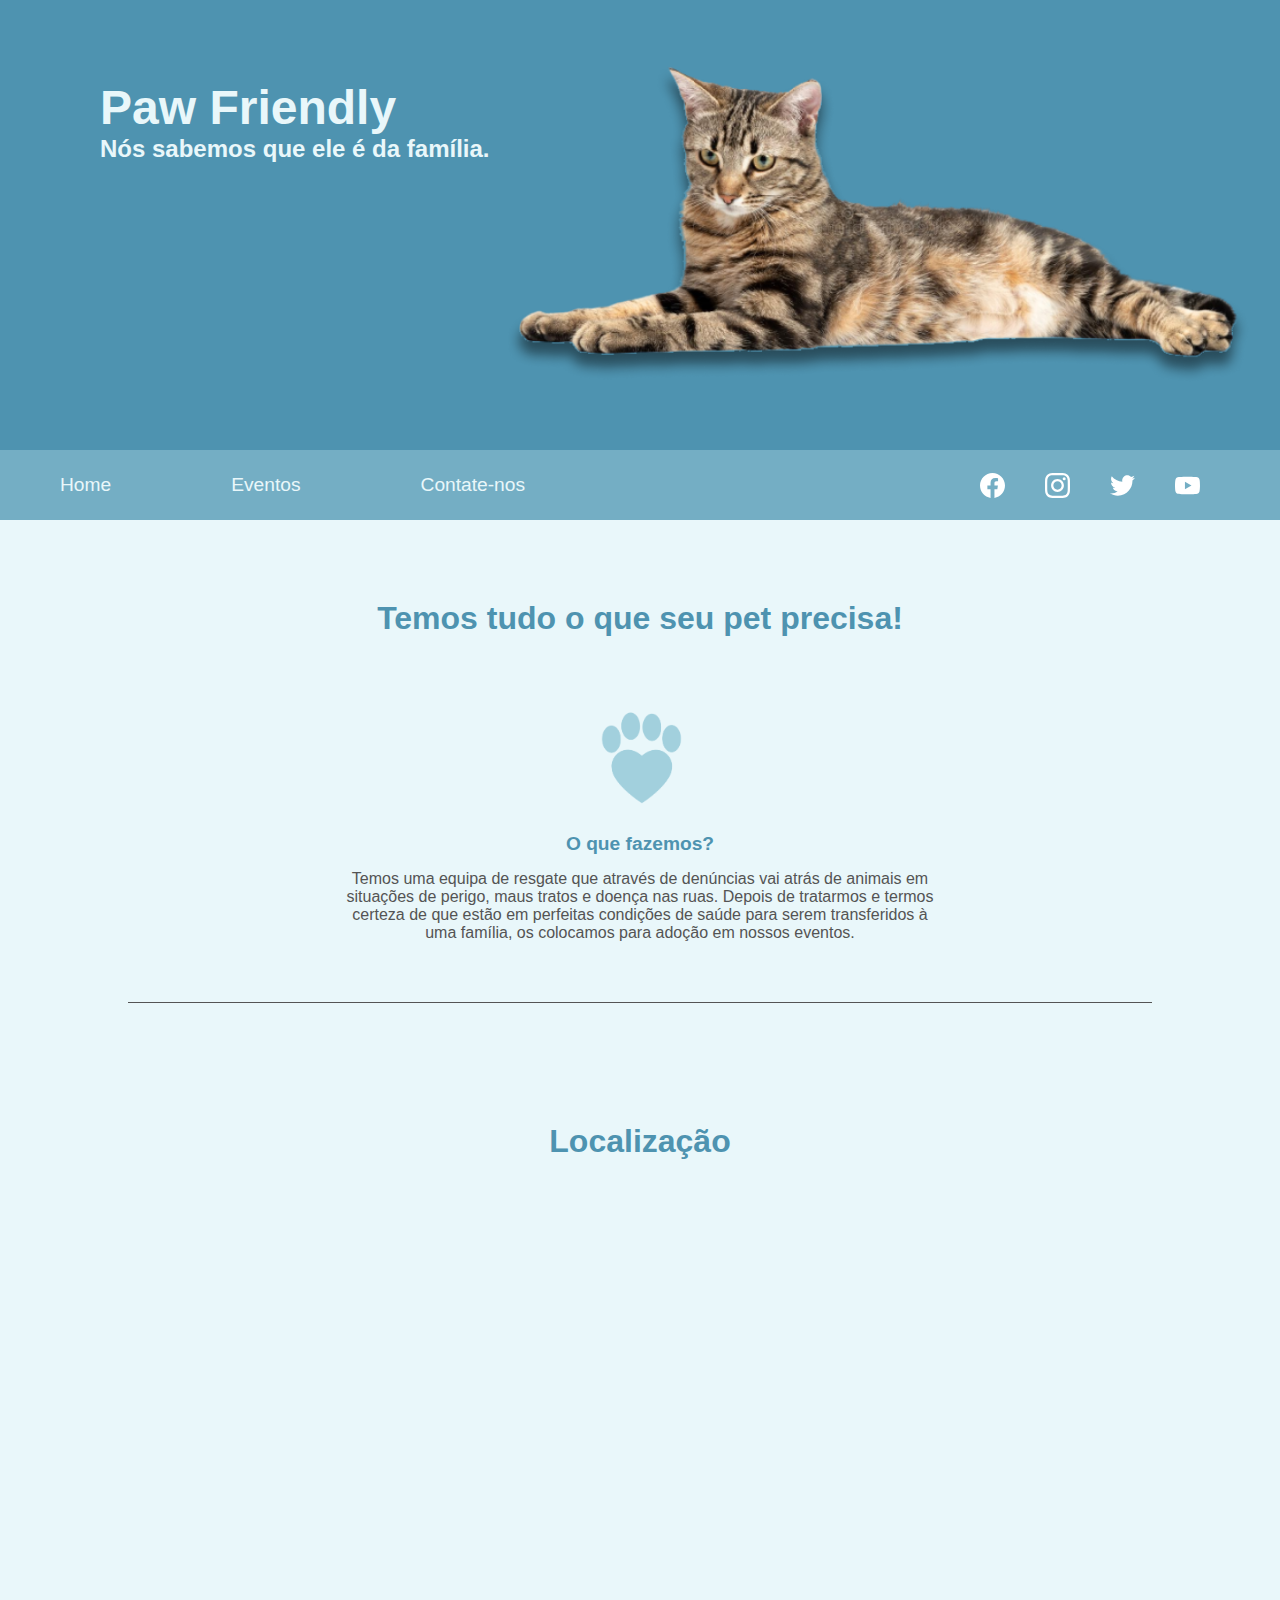
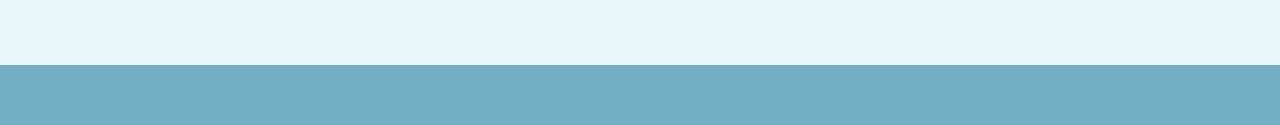
<file: index.html>
<!DOCTYPE html>
<html lang="en">
<head>
    <meta charset="UTF-8">
    <meta http-equiv="X-UA-Compatible" content="IE=edge">
    <meta name="viewport" content="width=device-width, initial-scale=1.0">
    
    <link rel="apple-touch-icon" sizes="180x180" href="assets/favicon/apple-touch-icon.png">
    <link rel="icon" type="image/png" sizes="32x32" href="assets/favicon/favicon-32x32.png">
    <link rel="icon" type="image/png" sizes="16x16" href="assets/favicon/favicon-16x16.png">
    <link rel="manifest" href="assets/favicon/site.webmanifest">

    <title>Paw Friendly - Home</title>

    <link rel="stylesheet" href="main.css">
</head>
<body>
    <header>
        <div class="header-banner">
            <div>
                <h1>Paw Friendly</h1>
                <h2>Nós sabemos que ele é da família.</h2>
            </div>
            <img src="assets/gato-banner.png" alt="Gato" title="Paw Friendly">
        </div>
    </header>
    <nav>
        <ul>
            <li><a class="menu-links" href="index.html">Home</a></li>
            <li><a class="menu-links" href="pages/eventos.html">Eventos</a></li>
            <li><a class="menu-links" href="pages/contato.html">Contate-nos</a></li>
        </ul>

        <ul>
            <li><a href="#" class="social-media"><img src="assets/icons/facebook.svg" alt="Facebook" title="Facebook"></a></li>
            <li><a href="#" class="social-media"><img src="assets/icons/instagram.svg" alt="Instagram" title="Instagram"></a></li>
            <li><a href="#" class="social-media"><img src="assets/icons/twitter.svg" alt="Twitter" title="Twitter"></a></li>
            <li><a href="#" class="social-media"><img src="assets/icons/youtube.svg" alt="Youtube" title="Youtube"></a></li>
        </ul>
    </nav>

    <div class="main-content">
        <div class="container">
            <section class="section section-o-que-fazemos">
                <h3 class="section-title"><strong>Temos tudo o que seu pet precisa!</strong></h3>
                <img src="assets/paw-heart.png" alt="Paw Friendly" title="Paw Friendly">
                <div> 
                    <p><strong>O que fazemos?</strong></p>
                    <p>Temos uma equipa de resgate que através de denúncias vai atrás de animais em situações de perigo, maus tratos e doença nas ruas. Depois de tratarmos e termos certeza de que estão em perfeitas condições de saúde para serem transferidos à uma família, os colocamos para adoção em nossos eventos.</p>
                </div>
            </section>

            <div class="separator"></div>

            <section class="section section-o-que-fazemos">
                <h3 class="section-title"><strong>Localização</strong></h3>
                <iframe src="https://www.google.com/maps/embed?pb=!1m18!1m12!1m3!1d3113.443094401406!2d-9.139587484329205!3d38.70763486571174!2m3!1f0!2f0!3f0!3m2!1i1024!2i768!4f13.1!3m3!1m2!1s0xd19347a33416003%3A0xca34b85665a05a86!2sPra%C3%A7a%20do%20Com%C3%A9rcio%2031%2C%201100-148%20Lisboa%2C%20Portugal!5e0!3m2!1spt-BR!2sbr!4v1652991790766!5m2!1spt-BR!2sbr" width="800" height="400" style="border:0;" allowfullscreen="" loading="lazy" referrerpolicy="no-referrer-when-downgrade"></iframe>
            </section>
        </div>
    </div>

    <div style="background: #74AEC4; width: 100%; height: 60px;"></div>
</body>
</html>
</file>
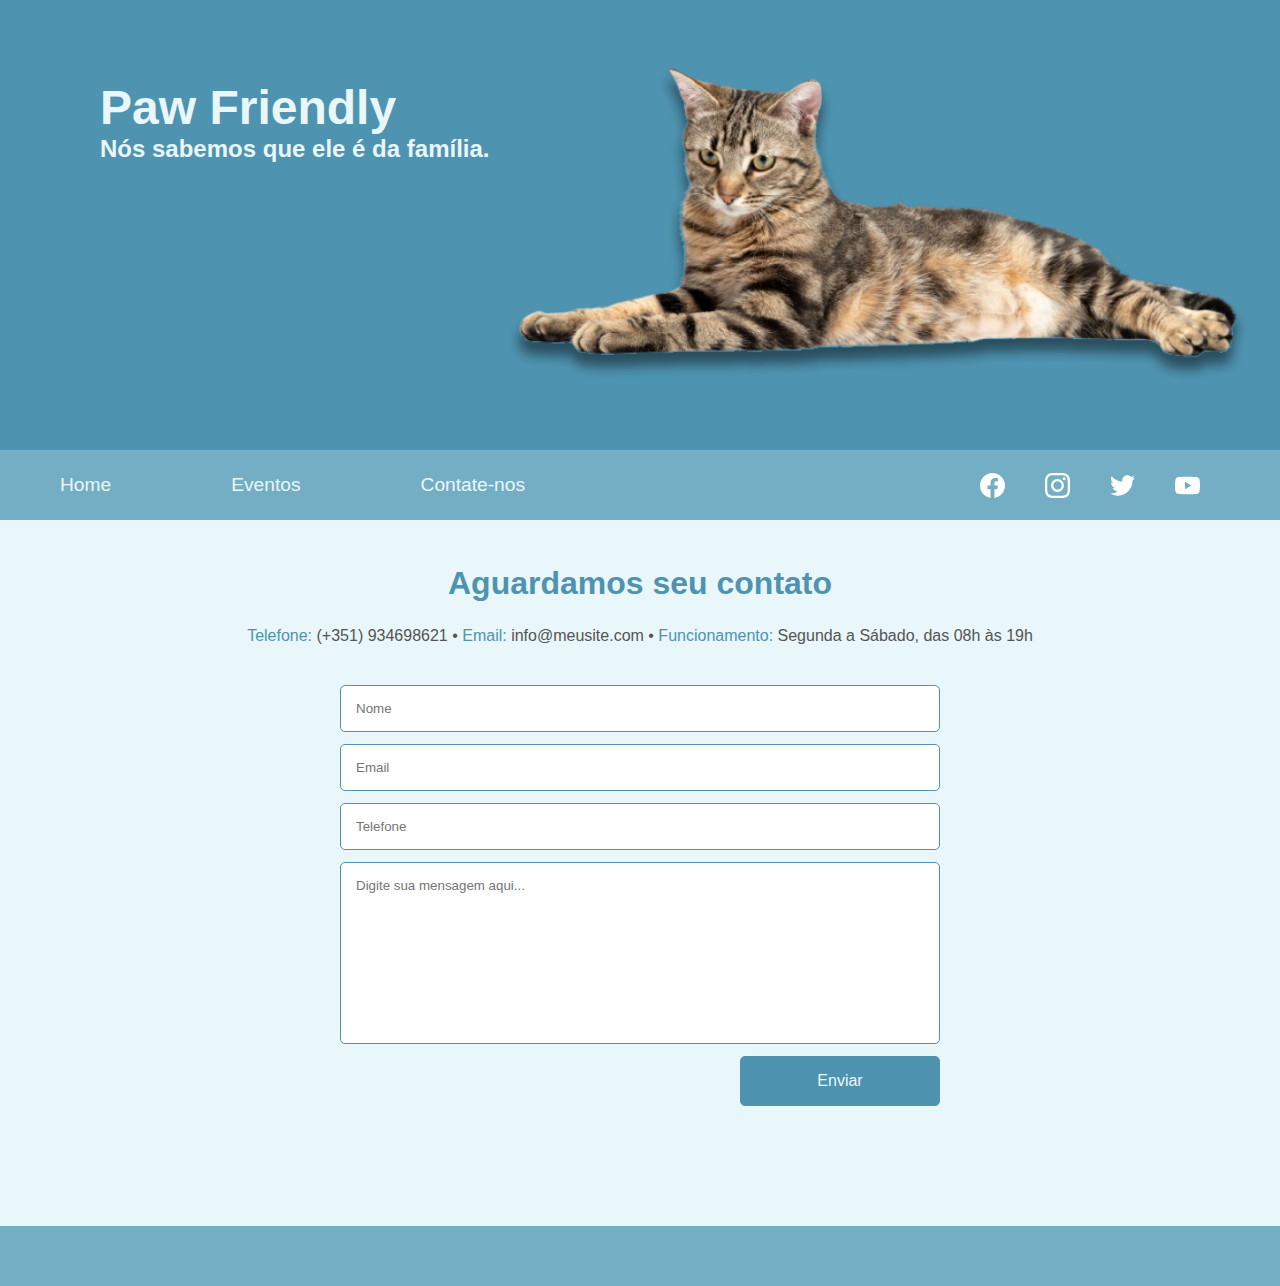
<file: pages/contato.html>
<!DOCTYPE html>
<html lang="en">
<head>
    <meta charset="UTF-8">
    <meta http-equiv="X-UA-Compatible" content="IE=edge">
    <meta name="viewport" content="width=device-width, initial-scale=1.0">

    <link rel="apple-touch-icon" sizes="180x180" href="../assets/favicon/apple-touch-icon.png">
    <link rel="icon" type="image/png" sizes="32x32" href="../assets/favicon/favicon-32x32.png">
    <link rel="icon" type="image/png" sizes="16x16" href="../assets/favicon/favicon-16x16.png">
    <link rel="manifest" href="../assets/favicon/site.webmanifest">

    <title>Paw Friendly - Contato</title>

    <link rel="stylesheet" href="contato.css">
    <link rel="stylesheet" href="../main.css">
</head>
<body>
    <header>
        <div class="header-banner">
            <div>
                <h1>Paw Friendly</h1>
                <h2>Nós sabemos que ele é da família.</h2>
            </div>
            <img src="../assets/gato-banner.png" alt="">
        </div>
    </header>
    <nav>
        <ul>
            <li><a class="menu-links" href="../index.html">Home</a></li>
            <li><a class="menu-links" href="eventos.html">Eventos</a></li>
            <li><a class="menu-links" href="contato.html">Contate-nos</a></li>
        </ul>

        <ul>
            <li><a href="#" class="social-media"><img src="../assets/icons/facebook.svg" alt="Facebook" title="Facebook"></a></li>
            <li><a href="#" class="social-media"><img src="../assets/icons/instagram.svg" alt="Instagram" title="Instagram"></a></li>
            <li><a href="#" class="social-media"><img src="../assets/icons/twitter.svg" alt="Twitter" title="Twitter"></a></li>
            <li><a href="#" class="social-media"><img src="../assets/icons/youtube.svg" alt="Youtube" title="Youtube"></a></li>
        </ul>
    </nav>

    <div class="main-content">
        <div class="container">
            <section class="section section-contato">
                <h3 class="section-title"><strong>Aguardamos seu contato</strong></h3>
                <p><span>Telefone:</span> (+351) 934698621 • <span>Email:</span> info@meusite.com • <span>Funcionamento:</span> Segunda a Sábado, das 08h às 19h</p>

                <form id="form" onsubmit="return false">
                    <input type="text" id="nome" placeholder="Nome">
                    <input type="text" id="email" placeholder="Email">
                    <input type="text" id="telefone" placeholder="Telefone">
                    <textarea name="Mensagem" id="mensagem" cols="30" rows="10" placeholder="Digite sua mensagem aqui..."></textarea>
                    <div>
                        <p class="mensagm-erro" id="mensagem-erro">Por favor, preencha todos os campos!</p>
                        <button type="button" id="submit" onclick="verificar()">Enviar</button>
                    </div>
                </form>
            </section>
        </div>
    </div>
    <div style="background: #74AEC4; width: 100%; height: 60px;"></div>


    <script src="contato.js"></script>
</body>
</html>
</file>
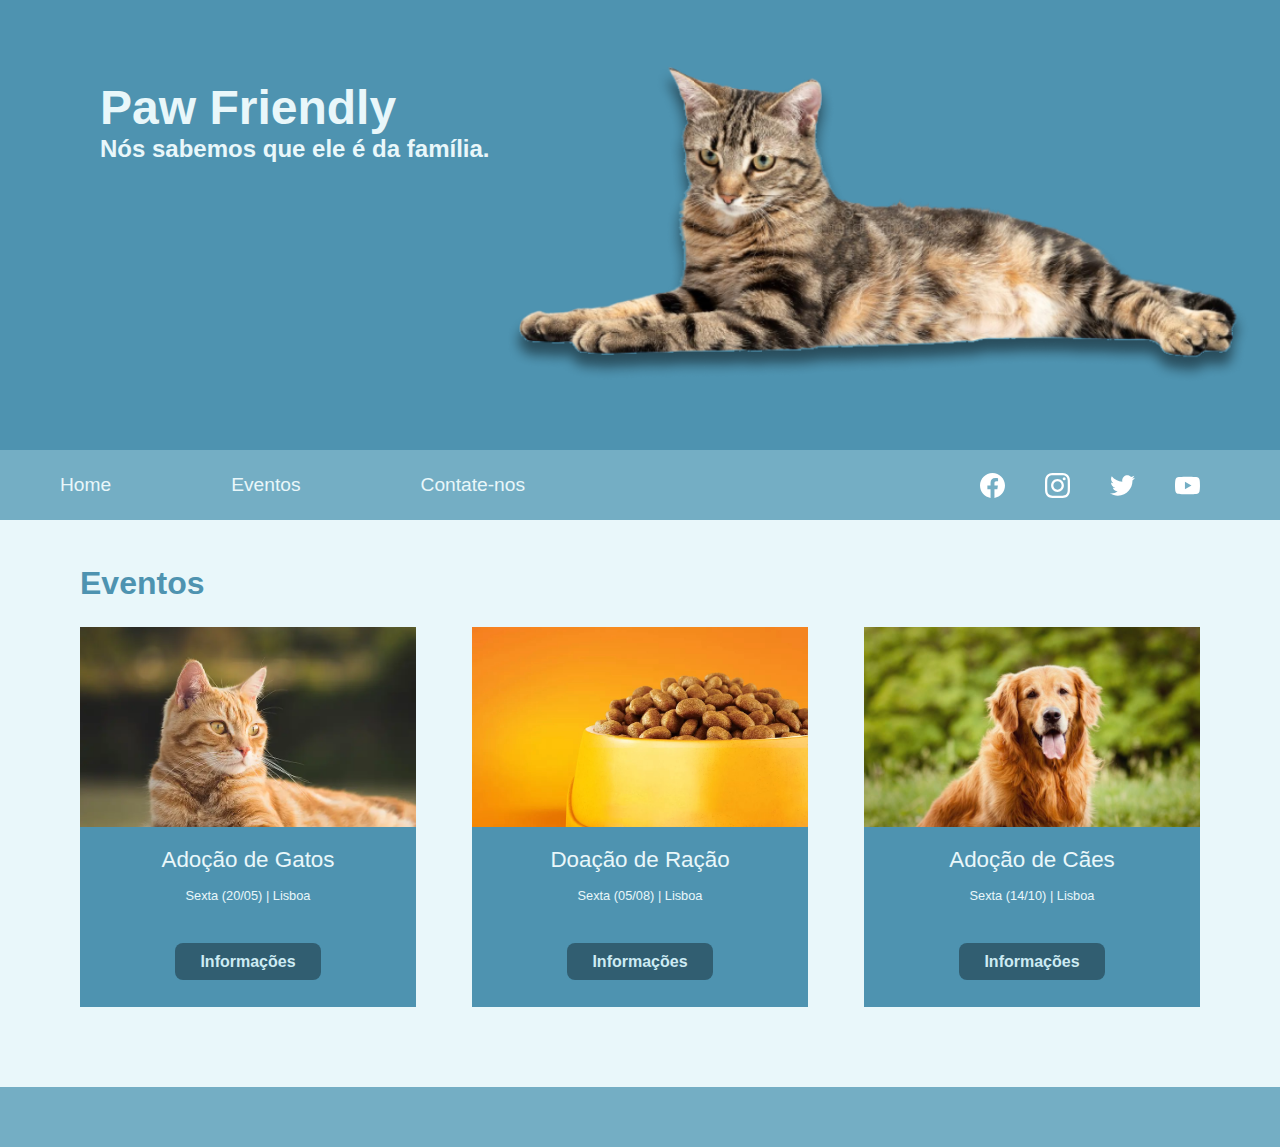
<file: pages/eventos.html>
<!DOCTYPE html>
<html lang="en">
<head>
    <meta charset="UTF-8">
    <meta http-equiv="X-UA-Compatible" content="IE=edge">
    <meta name="viewport" content="width=device-width, initial-scale=1.0">

    <link rel="apple-touch-icon" sizes="180x180" href="../assets/favicon/apple-touch-icon.png">
    <link rel="icon" type="image/png" sizes="32x32" href="../assets/favicon/favicon-32x32.png">
    <link rel="icon" type="image/png" sizes="16x16" href="../assets/favicon/favicon-16x16.png">
    <link rel="manifest" href="../assets/favicon/site.webmanifest">

    <title>Paw Friendly - Eventos</title>

    <link rel="stylesheet" href="eventos.css">
    <link rel="stylesheet" href="../main.css">

    <link rel="stylesheet" href="">
</head>
<body>
    <header>
        <div class="header-banner">
            <div>
                <h1>Paw Friendly</h1>
                <h2>Nós sabemos que ele é da família.</h2>
            </div>
            <img src="../assets/gato-banner.png" alt="">
        </div>
    </header>
    <nav>
        <ul>
            <li><a class="menu-links" href="../index.html">Home</a></li>
            <li><a class="menu-links" href="eventos.html">Eventos</a></li>
            <li><a class="menu-links" href="contato.html">Contate-nos</a></li>
        </ul>

        <ul>
            <li><a href="#" class="social-media"><img src="../assets/icons/facebook.svg" alt="Facebook" title="Facebook"></a></li>
            <li><a href="#" class="social-media"><img src="../assets/icons/instagram.svg" alt="Instagram" title="Instagram"></a></li>
            <li><a href="#" class="social-media"><img src="../assets/icons/twitter.svg" alt="Twitter" title="Twitter"></a></li>
            <li><a href="#" class="social-media"><img src="../assets/icons/youtube.svg" alt="Youtube" title="Youtube"></a></li>
        </ul>
    </nav>
    <div class="main-content">
        <div class="container">
            <section class="section section-eventos">
                <h3 class="section-title"><strong>Eventos</strong></h3>
                <div class="cards-container">
                    <div class="card">
                        <div class="evento-imagem fundo-gato"></div>
                        <div class="info">
                            <p class="title">Adoção de Gatos</p>
                            <p class="details">Sexta (20/05) | Lisboa</p>
                            <a href="eventos/adocao-de-gatos.html">Informações</a>
                        </div>
                    </div>
        
                    <div class="card">
                        <div class="evento-imagem fundo-racao"></div>
                        <div class="info">
                            <p class="title">Doação de Ração</p>
                            <p class="details">Sexta (05/08) | Lisboa</p>
                            <a href="eventos/doacao-de-racao.html">Informações</a>
                        </div>
                    </div>
        
                    <div class="card">
                        <div class="evento-imagem fundo-cachorro"></div>
                        <div class="info">
                            <p class="title">Adoção de Cães</p>
                            <p class="details">Sexta (14/10) | Lisboa</p>
                            <a href="eventos/adocao-de-caes.html">Informações</a>
                        </div>
                    </div>
                </div>
            </section>
        </div>
    </div>
    <div style="background: #74AEC4; width: 100%; height: 60px;"></div>
</body>
</html>
</file>
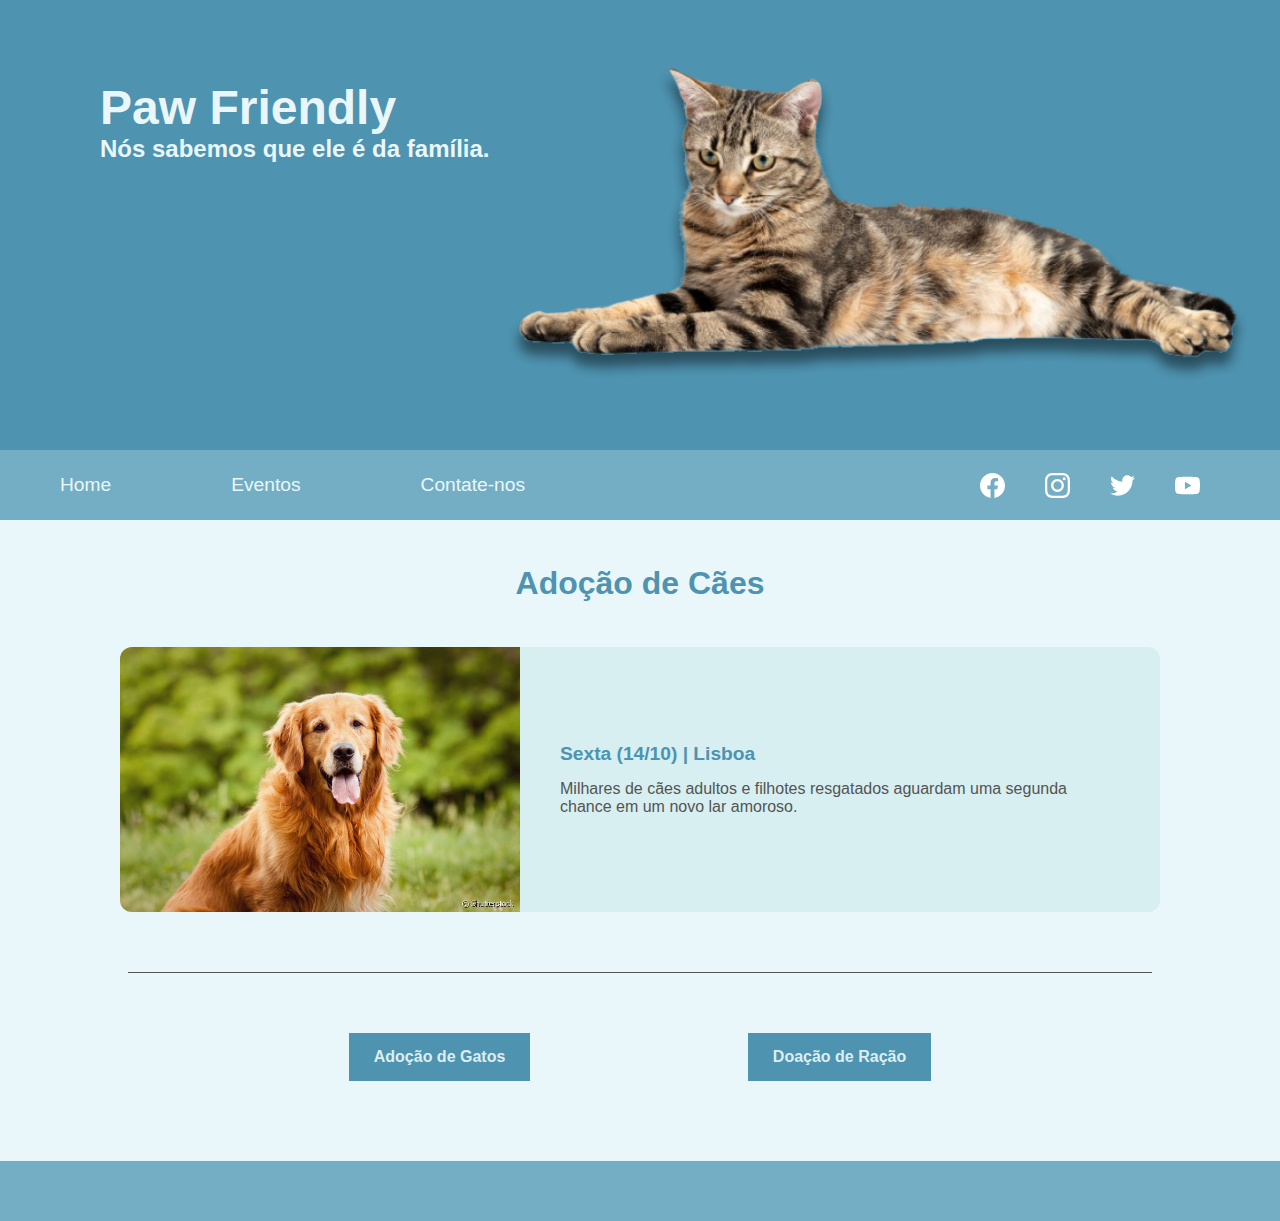
<file: pages/eventos/adocao-de-caes.html>
<!DOCTYPE html>
<html lang="en">
<head>
    <meta charset="UTF-8">
    <meta http-equiv="X-UA-Compatible" content="IE=edge">
    <meta name="viewport" content="width=device-width, initial-scale=1.0">
    
    <link rel="apple-touch-icon" sizes="180x180" href="../../assets/favicon/apple-touch-icon.png">
    <link rel="icon" type="image/png" sizes="32x32" href="../../assets/favicon/favicon-32x32.png">
    <link rel="icon" type="image/png" sizes="16x16" href="../../assets/favicon/favicon-16x16.png">
    <link rel="manifest" href="../../assets/favicon/site.webmanifest">

    <title>Paw Friendly - Eventos</title>

    <link rel="stylesheet" href="../../main.css">
    <link rel="stylesheet" href="eventos-details.css">

</head>
<body>
    <header>
        <div class="header-banner">
            <div>
                <h1>Paw Friendly</h1>
                <h2>Nós sabemos que ele é da família.</h2>
            </div>
            <img src="../../assets/gato-banner.png" alt="Gato" title="Paw Friendly">
        </div>
    </header>
    <nav>
        <ul>
            <li><a class="menu-links" href="../../index.html">Home</a></li>
            <li><a class="menu-links" href="../eventos.html">Eventos</a></li>
            <li><a class="menu-links" href="../contato.html">Contate-nos</a></li>
        </ul>

        <ul>
            <li><a href="#" class="social-media"><img src="../../assets/icons/facebook.svg" alt="Facebook" title="Facebook"></a></li>
            <li><a href="#" class="social-media"><img src="../../assets/icons/instagram.svg" alt="Instagram" title="Instagram"></a></li>
            <li><a href="#" class="social-media"><img src="../../assets/icons/twitter.svg" alt="Twitter" title="Twitter"></a></li>
            <li><a href="#" class="social-media"><img src="../../assets/icons/youtube.svg" alt="Youtube" title="Youtube"></a></li>
        </ul>
    </nav>

    <div class="main-content">
        <div class="container">
            <section class="section section-evento">
                <h3 class="section-title"><strong>Adoção de Cães</strong></h3>
                <div class="info">
                    <img src="../../assets/adocao-cachorro.jpg" alt="Paw Friendly" title="Paw Friendly">
                    <div> 
                        <p><strong>Sexta (14/10) | Lisboa</strong></p>
                        <p>Milhares de cães adultos e filhotes resgatados aguardam uma segunda chance em um novo lar amoroso.</p>
                    </div>
                </div>
            </section>

            <div class="separator"></div>

            <section class="section section-evento">
                <div class="buttons-container">
                    <a href="adocao-de-gatos.html"><strong>Adoção de Gatos</strong></a>
                    <a href="doacao-de-racao.html"><strong>Doação de Ração</strong></a>
                </div>  
            </section>

        </div>
    </div>

    <div style="background: #74AEC4; width: 100%; height: 60px;"></div>
</body>
</html>
</file>
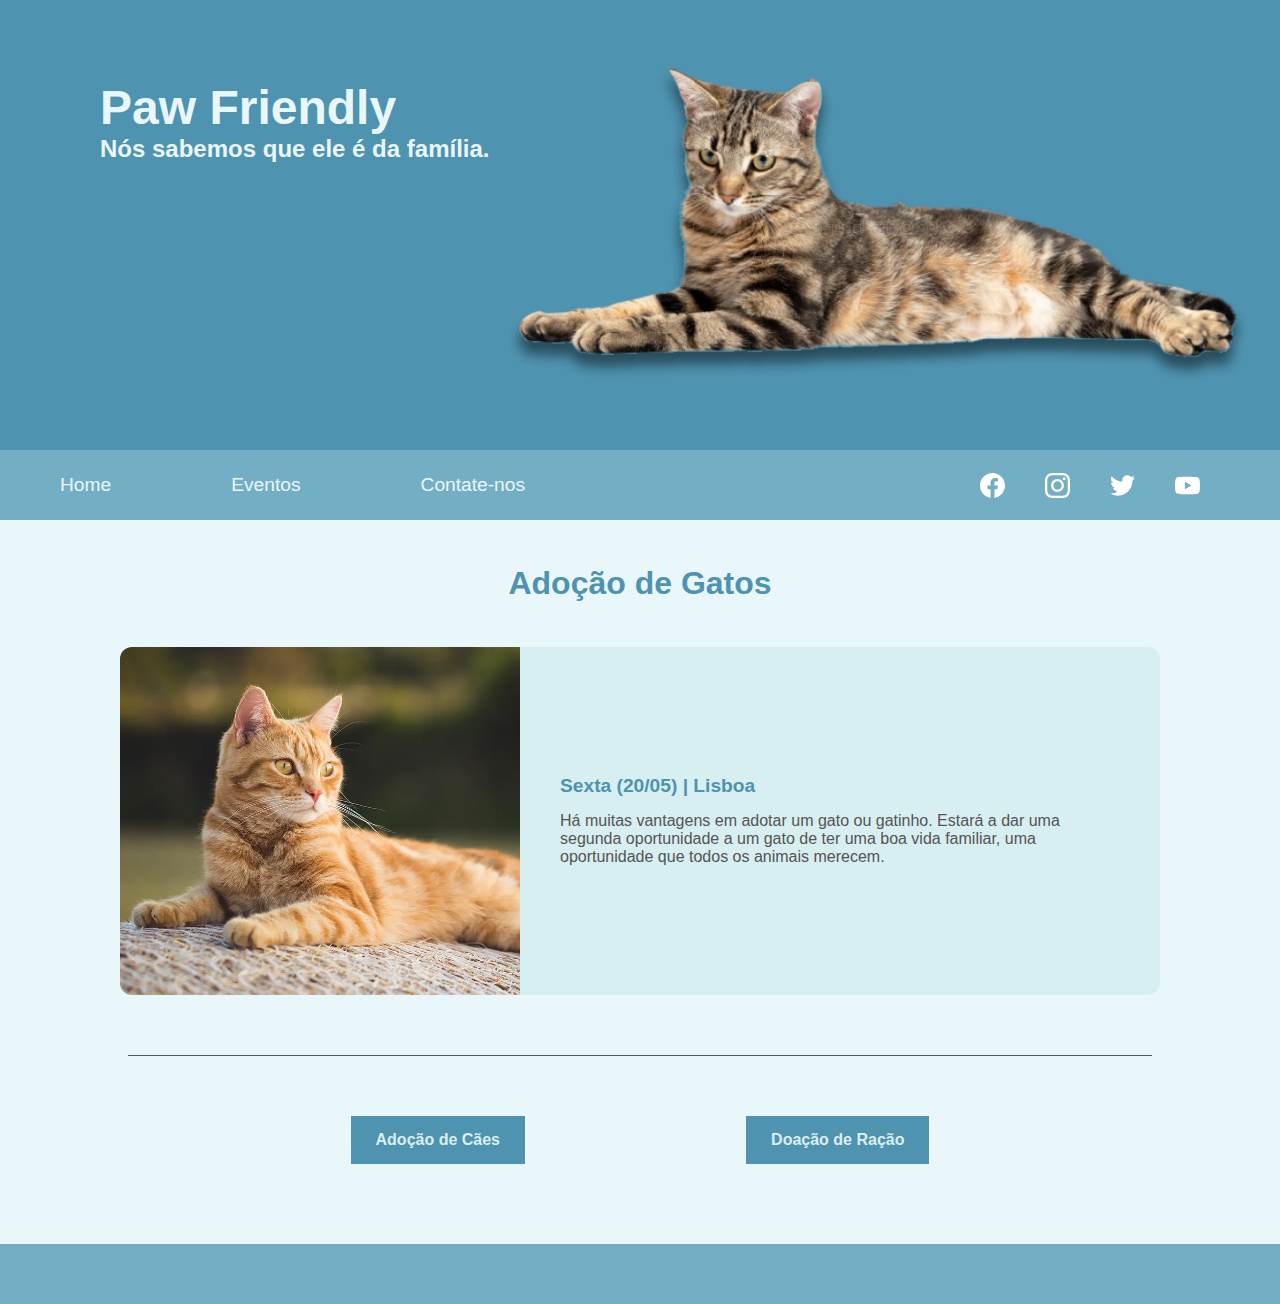
<file: pages/eventos/adocao-de-gatos.html>
<!DOCTYPE html>
<html lang="en">
<head>
    <meta charset="UTF-8">
    <meta http-equiv="X-UA-Compatible" content="IE=edge">
    <meta name="viewport" content="width=device-width, initial-scale=1.0">
    
    <link rel="apple-touch-icon" sizes="180x180" href="../../assets/favicon/apple-touch-icon.png">
    <link rel="icon" type="image/png" sizes="32x32" href="../../assets/favicon/favicon-32x32.png">
    <link rel="icon" type="image/png" sizes="16x16" href="../../assets/favicon/favicon-16x16.png">
    <link rel="manifest" href="../../assets/favicon/site.webmanifest">

    <title>Paw Friendly - Eventos</title>

    <link rel="stylesheet" href="../../main.css">
    <link rel="stylesheet" href="eventos-details.css">

</head>
<body>
    <header>
        <div class="header-banner">
            <div>
                <h1>Paw Friendly</h1>
                <h2>Nós sabemos que ele é da família.</h2>
            </div>
            <img src="../../assets/gato-banner.png" alt="Gato" title="Paw Friendly">
        </div>
    </header>
    <nav>
        <ul>
            <li><a class="menu-links" href="../../index.html">Home</a></li>
            <li><a class="menu-links" href="../eventos.html">Eventos</a></li>
            <li><a class="menu-links" href="../contato.html">Contate-nos</a></li>
        </ul>

        <ul>
            <li><a href="#" class="social-media"><img src="../../assets/icons/facebook.svg" alt="Facebook" title="Facebook"></a></li>
            <li><a href="#" class="social-media"><img src="../../assets/icons/instagram.svg" alt="Instagram" title="Instagram"></a></li>
            <li><a href="#" class="social-media"><img src="../../assets/icons/twitter.svg" alt="Twitter" title="Twitter"></a></li>
            <li><a href="#" class="social-media"><img src="../../assets/icons/youtube.svg" alt="Youtube" title="Youtube"></a></li>
        </ul>
    </nav>

    <div class="main-content">
        <div class="container">
            <section class="section section-evento">
                <h3 class="section-title"><strong>Adoção de Gatos</strong></h3>
                <div class="info">
                    <img src="../../assets/adocao-gatos.png" alt="Paw Friendly" title="Paw Friendly">
                    <div> 
                        <p><strong>Sexta (20/05) | Lisboa</strong></p>
                        <p>Há muitas vantagens em adotar um gato ou gatinho. Estará a dar uma segunda oportunidade a um gato de ter uma boa vida familiar, uma oportunidade que todos os animais merecem.</p>
                    </div>
                </div>
            </section>

            <div class="separator"></div>

            <section class="section section-evento">
                <div class="buttons-container">
                    <a href="adocao-de-caes.html"><strong>Adoção de Cães</strong></a>
                    <a href="doacao-de-racao.html"><strong>Doação de Ração</strong></a>
                </div>  
            </section>

        </div>
    </div>

    <div style="background: #74AEC4; width: 100%; height: 60px;"></div>
</body>
</html>
</file>
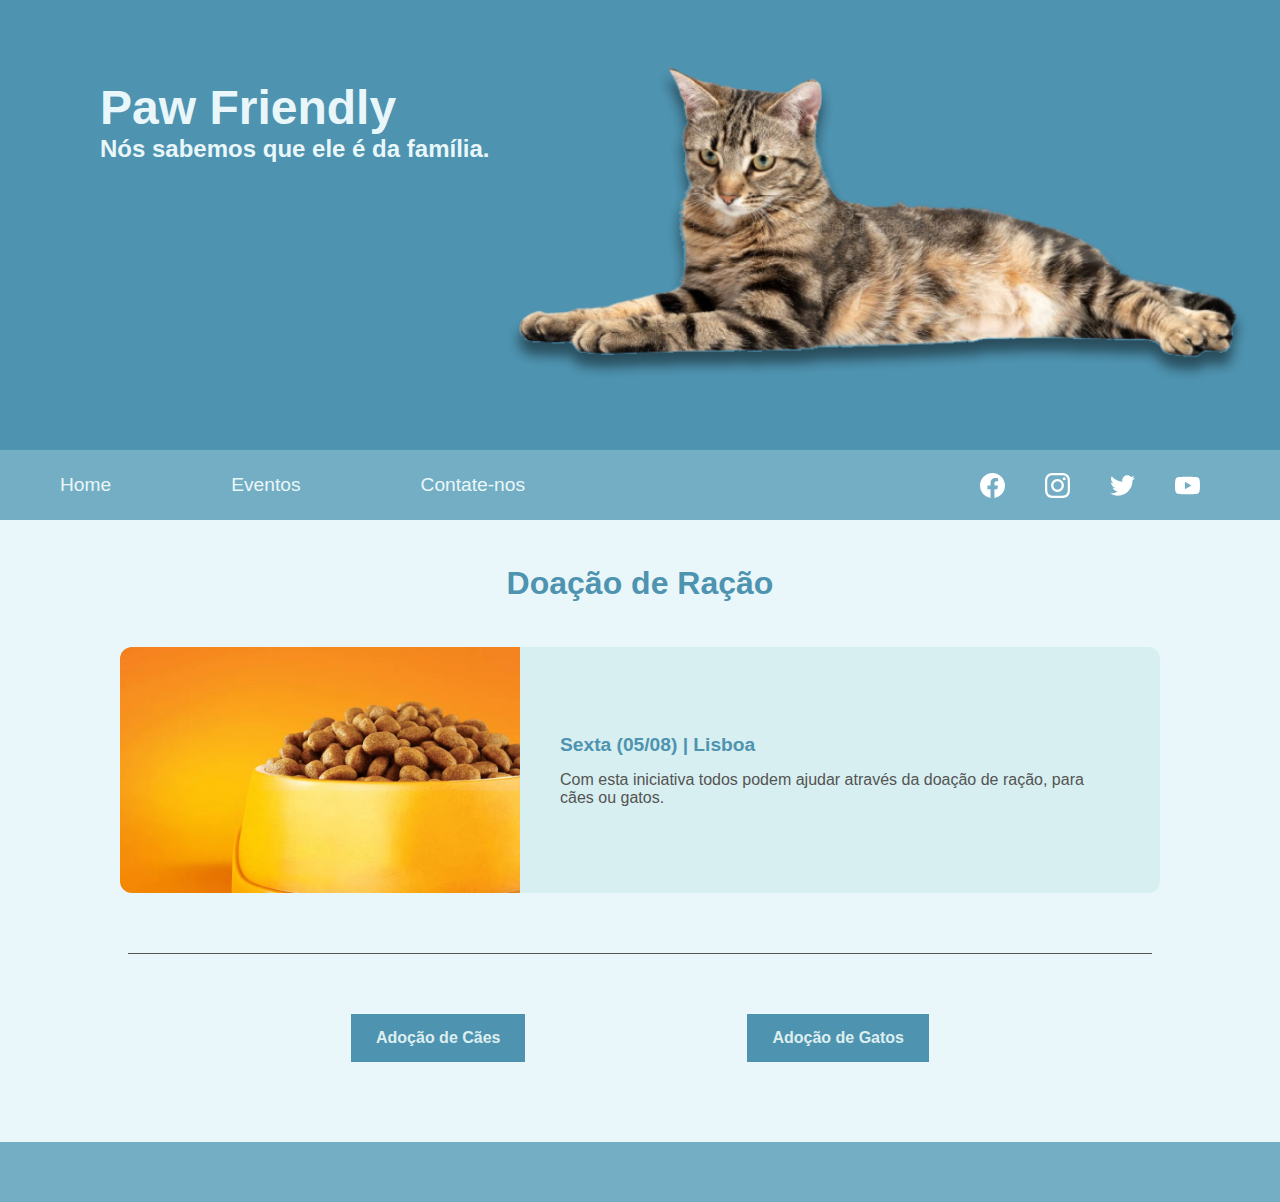
<file: pages/eventos/doacao-de-racao.html>
<!DOCTYPE html>
<html lang="en">
<head>
    <meta charset="UTF-8">
    <meta http-equiv="X-UA-Compatible" content="IE=edge">
    <meta name="viewport" content="width=device-width, initial-scale=1.0">
    
    <link rel="apple-touch-icon" sizes="180x180" href="../../assets/favicon/apple-touch-icon.png">
    <link rel="icon" type="image/png" sizes="32x32" href="../../assets/favicon/favicon-32x32.png">
    <link rel="icon" type="image/png" sizes="16x16" href="../../assets/favicon/favicon-16x16.png">
    <link rel="manifest" href="../../assets/favicon/site.webmanifest">

    <title>Paw Friendly - Eventos</title>

    <link rel="stylesheet" href="../../main.css">
    <link rel="stylesheet" href="eventos-details.css">

</head>
<body>
    <header>
        <div class="header-banner">
            <div>
                <h1>Paw Friendly</h1>
                <h2>Nós sabemos que ele é da família.</h2>
            </div>
            <img src="../../assets/gato-banner.png" alt="Gato" title="Paw Friendly">
        </div>
    </header>
    <nav>
        <ul>
            <li><a class="menu-links" href="../../index.html">Home</a></li>
            <li><a class="menu-links" href="../eventos.html">Eventos</a></li>
            <li><a class="menu-links" href="../contato.html">Contate-nos</a></li>
        </ul>

        <ul>
            <li><a href="#" class="social-media"><img src="../../assets/icons/facebook.svg" alt="Facebook" title="Facebook"></a></li>
            <li><a href="#" class="social-media"><img src="../../assets/icons/instagram.svg" alt="Instagram" title="Instagram"></a></li>
            <li><a href="#" class="social-media"><img src="../../assets/icons/twitter.svg" alt="Twitter" title="Twitter"></a></li>
            <li><a href="#" class="social-media"><img src="../../assets/icons/youtube.svg" alt="Youtube" title="Youtube"></a></li>
        </ul>
    </nav>

    <div class="main-content">
        <div class="container">
            <section class="section section-evento">
                <h3 class="section-title"><strong>Doação de Ração</strong></h3>
                <div class="info">
                    <img src="../../assets/doacao-racao.jpg" alt="Paw Friendly" title="Paw Friendly">
                    <div> 
                        <p><strong>Sexta (05/08) | Lisboa</strong></p>
                        <p>Com esta iniciativa todos podem ajudar através da doação de ração, para cães ou gatos.</p>
                    </div>
                </div>
            </section>

            <div class="separator"></div>

            <section class="section section-evento">
                <div class="buttons-container">
                    <a href="adocao-de-caes.html"><strong>Adoção de Cães</strong></a>
                    <a href="adocao-de-gatos.html"><strong>Adoção de Gatos</strong></a>
                </div>  
            </section>

        </div>
    </div>

    <div style="background: #74AEC4; width: 100%; height: 60px;"></div>
</body>
</html>
</file>
<file: main.css>
*{
    font-family: Arial, sans-serif;
    margin: 0;
	padding: 0;
}

header{
    background: #4E93B0;
    height: 450px;
    display: flex;
    flex-direction: column;
    align-items: center;
    width: 100%;
}

.header-banner{
    position: relative;
    width: 100%;
    max-width: 1280px;
}

.header-banner h1, .header-banner h2, nav ul li{
    color: #E9F7FA;
}
.header-banner h1{ font-size: 3rem; }
.header-banner h2{ font-size: 1.5rem; }
.header-banner div{ padding: 80px 100px; }

.header-banner img{
    position: absolute;
    right: 0;
    top: 50px;
    max-width: 800px;
}

nav{
    background: #74AEC4;
    display: flex;
    justify-content: space-between;
}

nav ul{
    display: flex;
}

nav ul li{
    list-style: none;
    font-size: 1.2rem;
    transition: .3s;
}

nav ul li .social-media{
    text-decoration: none;
    padding: 0px 20px;
    height: 70px;
    display: flex;
    justify-content: center;
    align-items: center;
}
nav ul:nth-child(2){
    margin-right: 60px;
}

nav ul li img{
    width: 100%;
    max-width: 25px;
}

nav ul li .menu-links{
    color: inherit;
    text-decoration: none;
    padding: 0px 60px;
    height: 70px;
    display: flex;
    justify-content: center;
    align-items: center;
}
nav ul li:hover{
    background: #4E93B0;
    cursor: pointer;
}

.main-content{
    display: flex;
    flex-direction: column;
    align-items: center;
    background: #CDEBF3;
    color: #545454;
}

.container{
    width: 100%;
    max-width: 1300px;
    background: #E9F7FA;
    padding-top: 20px;
    padding-bottom: 80px;
}

.section{
    padding: 0 80px;
}

.separator{
    width: 80%;
    margin: 60px auto;
    height: 1px;
    background-color: #545454;
}

.section-o-que-fazemos{
    display: flex;
    flex-direction: column;
    justify-content: center;
    align-items: center;
}

.section-title{
    color: #4E93B0;
    font-size: 2rem;
    margin: 25px 0;
}

.section-o-que-fazemos h3{
    text-align: center;
    margin-top: 60px;
}

.section-o-que-fazemos div{
    width: 100%;
    max-width: 600px;
    margin-top: 20px;
    text-align: center;
}

.section-o-que-fazemos div p:nth-child(1){
    color: #4E93B0;
    font-size: 1.2rem;
    margin-bottom: 15px;
}

.section-o-que-fazemos img{
    margin-top: 40px;
    width: 100%;
    max-width: 100px;
}
</file>
<file: pages/contato.css>
.section-title, p{
    text-align: center;
}

p span{
    color: #4E93B0;
}

form{
    display: flex;
    flex-direction: column;
    max-width: 600px;
    margin: 40px auto;
    gap: 12px;
}

form input, form textarea, form button{
    border-radius: 5px;
    padding: 15px;
    border: 1px solid #4E93B0;
    resize: none;
}

form div button{
    width: 100%;
    max-width: 200px;
    margin-left: auto;
    background: #4E93B0;
    color: #E9F7FA;
    font-size: 1rem;
    transition: .3s;
    cursor: pointer;
}

form button:hover{
    background: #059862;
    color: white;
}

form div{
    display: flex;
    align-items: center;
}

.mensagm-erro{
    color: #CA0201;
    font-size: .9rem;
    display: none;
}

.campo-obrigatorio{
    background: #CA0201;
    color: white;
    transition: .5s;
}
.campo-obrigatorio::-webkit-input-placeholder {
    color: white
}
</file>
<file: pages/eventos.css>
.section-eventos .cards-container{
    display: flex;
    justify-content: space-between;
}
.section-eventos .card{
    background: #4E93B0;
    width: 30%;
    text-align: center;
    color: #E9F7FA;
    height: 380px;
}

.card .info{
    padding: 20px 0;
}

.card .info .title{
    font-size: 1.4rem;
    color: #E9F7FA;
}
.card .info .details{
    margin-top: 15px;
    margin-bottom: 50px;
    font-size: .8rem;
}

.card .info a{
    text-decoration: none;
    padding: 10px 25px;
    margin-top: 25px;
    background: #315e71;
    color: #CDEBF3;
    font-weight: bold;
    border-radius: 8px;
    transition: .3s;
}
.card .info a:hover{
    background: #315e71;
    color: #CDEBF3;

    background: #CDEBF3;
    color: #315e71;
}

.evento-imagem{
    width: 100%;
    height: 200px;
    background-size: cover;
}
.fundo-gato{background-image: url(../assets/adocao-gatos.png);}
.fundo-racao{background-image: url(../assets/doacao-racao.jpg);}
.fundo-cachorro{background-image: url(../assets/adocao-cachorro.jpg);}
</file>
<file: pages/eventos/eventos-details.css>
.section-evento{
    display: flex;
    flex-direction: column;
    justify-content: center;
    align-items: center;
}

.section-evento .info{
    width: 100%;
    max-width: 1000px;
    margin-top: 20px;
    background: #d7eff0;
    padding-right: 40px;
    display: flex;
    align-items: center;
    border-radius: 12px;
    overflow: hidden;
}

.section-evento div p:nth-child(1){
    color: #4E93B0;
    font-size: 1.2rem;
    margin-bottom: 15px;
}

.section-evento img{
    margin-right: 40px;
    width: 100%;
    max-width: 400px;
}

.buttons-container{
    display: flex;
    justify-content: space-around;
    width: 100%;
    max-width: 800px;
}
.buttons-container a{
    background: #4E93B0;
    padding: 15px 25px;
    color: #ddeeef;
    text-decoration: none;
}
</file>
